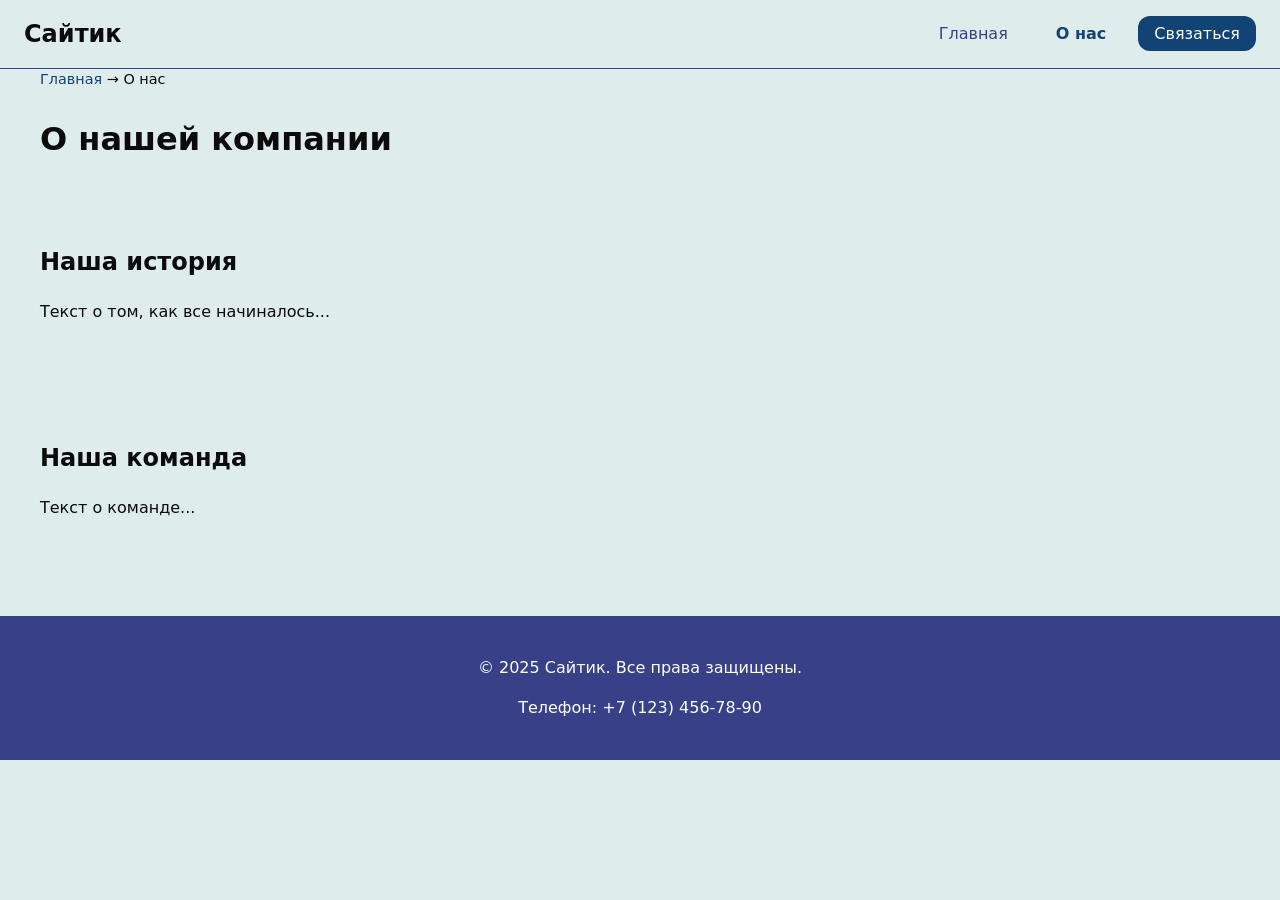
<file: src/about.html>
<!DOCTYPE html>
<html lang="ru">

<head>
    <meta charset="UTF-8">
    <meta name="viewport" content="width=device-width, initial-scale=1.0">
    <title>О нас - Сайтик</title>
    <meta name="description" content="Узнайте больше о нашей компании и истории">
    <link rel="icon" href="../assets/favicon.ico" type="image/x-icon">
    <link rel="stylesheet" href="styles.css">
</head>

<body>
    <header class="site-header">
        <a class="site-header__brand" href="index.html">Сайтик</a>
        <nav class="site-nav" aria-label="Основная навигация">
            <ul class="site-nav__list">
                <li class="site-nav__item">
                    <a class="site-nav__link" href="index.html">Главная</a>
                </li>
                <li class="site-nav__item">
                    <a class="site-nav__link site-nav__link--active" href="about.html">О нас</a>
                </li>
                <li class="site-nav__item">
                    <a class="site-nav__link site-nav__link--cta" href="contacts.html">Связаться</a>
                </li>
            </ul>
        </nav>
    </header>

    <main class="container">
        <!-- Хлебные крошки -->
        <nav class="breadcrumbs" aria-label="Хлебные крошки">
            <a href="index.html">Главная</a> →
            <span>О нас</span>
        </nav>

        <h1>О нашей компании</h1>

        <section class="section">
            <h2>Наша история</h2>
            <p>Текст о том, как все начиналось...</p>
        </section>

        <section class="section">
            <h2>Наша команда</h2>
            <p>Текст о команде...</p>
        </section>
    </main>

    <footer class="site-footer">
        <p>&copy; 2025 Сайтик. Все права защищены.</p>
        <p>Телефон: +7 (123) 456-78-90</p>
    </footer>
</body>

</html>
</file>
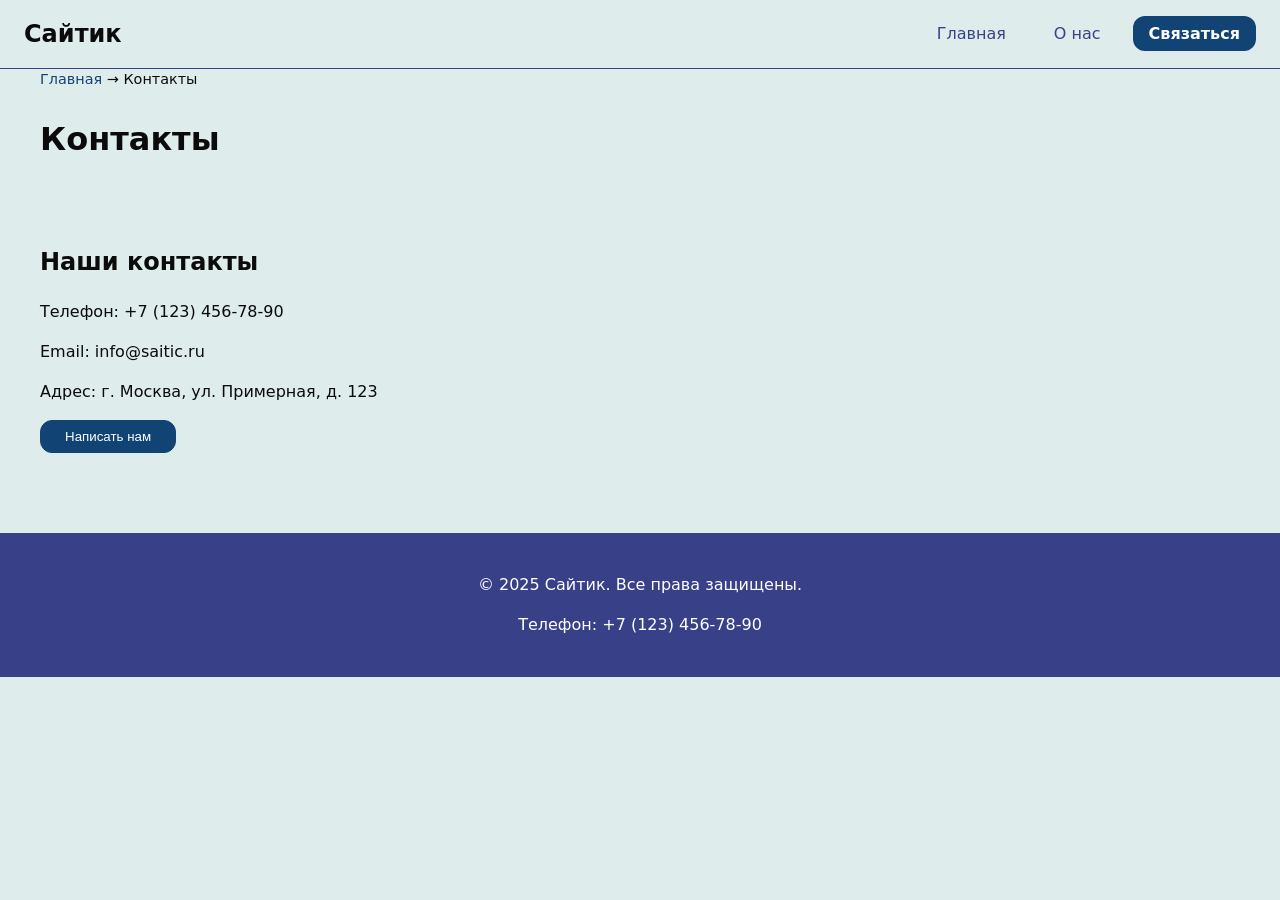
<file: src/contacts.html>
<!DOCTYPE html>
<html lang="ru">

<head>
    <meta charset="UTF-8">
    <meta name="viewport" content="width=device-width, initial-scale=1.0">
    <title>Контакты - Сайтик</title>
    <meta name="description" content="Свяжитесь с нами для сотрудничества">
    <link rel="icon" href="../assets/favicon.ico" type="image/x-icon">
    <link rel="stylesheet" href="styles.css">
</head>

<body>
    <header class="site-header">
        <a class="site-header__brand" href="index.html">Сайтик</a>
        <nav class="site-nav" aria-label="Основная навигация">
            <ul class="site-nav__list">
                <li class="site-nav__item">
                    <a class="site-nav__link" href="index.html">Главная</a>
                </li>
                <li class="site-nav__item">
                    <a class="site-nav__link" href="about.html">О нас</a>
                </li>
                <li class="site-nav__item">
                    <a class="site-nav__link site-nav__link--active site-nav__link--cta"
                        href="contacts.html">Связаться</a>
                </li>
            </ul>
        </nav>
    </header>

    <main class="container">
        <!-- Хлебные крошки -->
        <nav class="breadcrumbs" aria-label="Хлебные крошки">
            <a href="index.html">Главная</a> →
            <span>Контакты</span>
        </nav>

        <h1>Контакты</h1>

        <section class="section">
            <h2>Наши контакты</h2>
            <p>Телефон: +7 (123) 456-78-90</p>
            <p>Email: info@saitic.ru</p>
            <p>Адрес: г. Москва, ул. Примерная, д. 123</p>

            <button id="openDialog" type="button" class="button button--primary">Написать нам</button>
        </section>
    </main>

    <!-- Модалка с формой -->
    <dialog id="contactDialog" class="dialog" aria-labelledby="dialogTitle">
        <h2 id="dialogTitle">Обратная связь</h2>
        <form id="contactForm" method="dialog" novalidate class="form">
            <label for="name" class="form__label">Имя</label>
            <input id="name" name="name" type="text" required minlength="2" autocomplete="given-name"
                class="form__input">

            <label for="email" class="form__label">E-mail</label>
            <input id="email" name="email" type="email" required autocomplete="email" class="form__input">

            <label for="phone" class="form__label">Телефон</label>
            <input id="phone" name="phone" type="tel" inputmode="tel" autocomplete="tel" aria-describedby="phoneHelp"
                placeholder="+7 (___) ___-__-__" required pattern="^\+7 \(\d{3}\) \d{3}-\d{2}-\d{2}$"
                class="form__input">
            <small id="phoneHelp" class="form__help">Формат: +7 (900) 000-00-00</small>

            <label for="date" class="form__label">Дата</label>
            <input id="date" name="date" type="date" class="form__input">

            <label for="topic" class="form__label">Тема</label>
            <select id="topic" name="topic" required class="form__select">
                <option value="">Выберите тему</option>
                <option>Вопрос</option>
                <option>Заказ</option>
            </select>

            <label for="message" class="form__label">Сообщение</label>
            <textarea id="message" name="message" rows="4" required class="form__textarea"></textarea>

            <div class="form-actions">
                <button type="button" id="closeDialog" class="button">Закрыть</button>
                <button type="submit" class="button button--primary">Отправить</button>
            </div>
        </form>
    </dialog>

    <footer class="site-footer">
        <p>&copy; 2025 Сайтик. Все права защищены.</p>
        <p>Телефон: +7 (123) 456-78-90</p>
    </footer>

    <script src="main.js" defer></script>
</body>

</html>
</file>
<file: src/styles.css>
:root {
  /* Палитра */
  --color-bg: #b9d6d672;
  --color-fg: #0b0b0b;
  --color-muted: #384188;
  --color-primary: #114375;
  --color-danger: #b00020;

  /* Цвета для градиента */
    --gradient-color-1: #667eea;
    --gradient-color-2: #cd87e063;
    --main-gradient: linear-gradient(135deg, var(--gradient-color-1) 0%, var(--gradient-color-2) 100%);

  /* Типографика и размеры */
  --font-body: system-ui, -apple-system, "Segoe UI", Roboto, Arial, sans-serif;
  --space-1: 4px;
  --space-2: 8px;
  --space-3: 16px;
  --space-4: 24px;
  --space-5: 40px;

  /* Скругления и тени */
  --radius: 12px;
  --shadow: 0 1px 2px rgba(0,0,0,.08), 0 8px 24px rgba(0,0,0,.08);
}

* { box-sizing: border-box; }
html, body { margin: 0; padding: 0; }
body { 
  background: var(--color-bg); 
  color: var(--color-fg); 
  font-family: var(--font-body); 
  line-height: 1.5; 
}

/* Плавная прокрутка */
html { scroll-behavior: smooth; }

/* Подсветка якоря */
:target { 
  outline: 2px dashed var(--color-primary); 
  outline-offset: 4px; 
}

/* Контейнер */
.container {
  width: min(100% - 2 * var(--space-4), 1200px);
  margin-inline: auto;
}

/* Секции */
.section {
  padding: var(--space-5) 0;
}

/* Шапка */
.site-header {
  display: flex;
  justify-content: space-between;
  align-items: center;
  padding: var(--space-3) var(--space-4);
  border-bottom: 1px solid var(--color-muted);
}

.site-header__brand {
  font-size: 1.5rem;
  font-weight: bold;
  text-decoration: none;
  color: var(--color-fg);
}

/* Навигация */
.site-nav__list {
  display: flex;
  gap: var(--space-3);
  list-style: none;
  margin: 0;
  padding: 0;
}

.site-nav__link {
  text-decoration: none;
  color: var(--color-muted);
  padding: var(--space-2) var(--space-3);
  border-radius: var(--radius);
  transition: all 0.2s;
}

.site-nav__link:hover,
.site-nav__link:focus {
  color: var(--color-fg);
  background: rgba(0,0,0,0.05);
}

.site-nav__link--active {
  color: var(--color-primary);
  font-weight: bold;
}

.site-nav__link--cta {
  background: var(--color-primary);
  color: white;
}

.site-nav__link--cta:hover {
  background: #0070e0;
}

/* Хлебные крошки */
.breadcrumbs {
  margin-bottom: var(--space-4);
  font-size: 0.9rem;
}

.breadcrumbs a {
  color: var(--color-primary);
  text-decoration: none;
}

.breadcrumbs a:hover {
  text-decoration: underline;
}

/* Герой-секция */
.hero {
  background: 
    linear-gradient(to top, rgba(85, 109, 143, 0.597), rgba(113, 98, 227, 0.2)),
    var(--bg-image, none) center/cover no-repeat;
  color: white;
  padding: var(--space-5) var(--space-4);
  text-align: center;
  margin-bottom: var(--space-5);
}

.hero h1 {
  margin: 0 0 var(--space-3);
  font-size: 2.5rem;
}

/* Кнопки */
.button {
  display: inline-block;
  padding: var(--space-2) var(--space-4);
  border: 1px solid var(--color-primary);
  border-radius: var(--radius);
  background: transparent;
  color: var(--color-primary);
  text-decoration: none;
  cursor: pointer;
  transition: all 0.2s;
}

.button--primary {
  background: var(--color-primary);
  color: white;
}

.button:hover {
  transform: translateY(-1px);
  box-shadow: var(--shadow);
}

/* Портфолио */
.portfolio__title {
  text-align: center;
  margin: 0 0 var(--space-3);
  font-size: 2rem;
}

.portfolio__description {
  text-align: center;
  margin: 0 0 var(--space-4);
  color: var(--color-muted);
}

.portfolio__grid {
    display: flex; /* Располагаем элементы в ряд */
    gap: 20px; /* Расстояние между карточками */
    justify-content: center; /* Выравнивание по центру */
    flex-wrap: nowrap; /* Запрещаем перенос на новую строку */
    overflow-x: auto; /* Добавляем горизонтальный скролл если не помещается */
    padding: 10px 0;
}

.portfolio__item {
    flex: 0 0 auto; /* Не позволяем элементам растягиваться/сжиматься */
    width: 300px; /* Фиксированная ширина карточки */
    text-align: center;
}

.portfolio__img {
    width: 100%; /* Картинка занимает всю ширину карточки */
    height: 300px;
    object-fit: cover; /* Обрезаем картинку чтобы заполнить область */
    border-radius: 8px;
}

.portfolio__caption {
    margin-top: 10px;
    font-weight: bold;
}

.portfolio__item:hover {
  transform: translateY(-4px);
  box-shadow: 0 12px 32px rgba(0,0,0,0.15);
}

/* Видео */
.video-section__title {
  text-align: center;
  margin: 0 0 var(--space-4);
}

.media {
  aspect-ratio: 16/9;
  width: min(100%, 800px);
  margin: 0 auto;
}

.media__video {
  width: 100%;
  height: 100%;
  border-radius: var(--radius);
  border: none;
}

/* Форма */
.form {
  display: flex;
  flex-direction: column;
  gap: var(--space-3);
}

.form__label {
  display: block;
  margin-bottom: var(--space-1);
  font-weight: 500;
}

.form__input,
.form__select,
.form__textarea {
  width: 100%;
  padding: var(--space-2) var(--space-3);
  border: 1px solid var(--color-muted);
  border-radius: var(--radius);
  font: inherit;
}

.form__input:focus,
.form__select:focus,
.form__textarea:focus {
  border-color: var(--color-primary);
}

.form__help {
  color: var(--color-muted);
  font-size: 0.9rem;
}

/* Модалка */
.dialog {
  padding: var(--space-4);
  border: none;
  border-radius: var(--radius);
  width: min(90vw, 500px);
}

.dialog::backdrop {
  background: rgba(0,0,0,0.5);
}

/* Кнопки формы */
.form-actions {
  display: flex;
  gap: var(--space-2);
  margin-top: var(--space-4);
  justify-content: flex-end;
}

/* Футер */
.site-footer {
  background: var(--color-muted);
  color: white;
  padding: var(--space-4) 0;
  text-align: center;
  margin-top: var(--space-5);
}

/* Фокус для доступности */
:where(a, button, input, select, textarea):focus-visible {
  outline: 2px solid var(--color-primary);
  outline-offset: 2px;
}

/* Состояния */
:disabled, [aria-disabled="true"] {
  opacity: .6;
  cursor: not-allowed;
}

[aria-invalid="true"] {
  border-color: var(--color-danger);
}

.portfolio__img {
  margin: 2%;
  max-width: 95%;
  border-radius: 5px;
}
</file>
